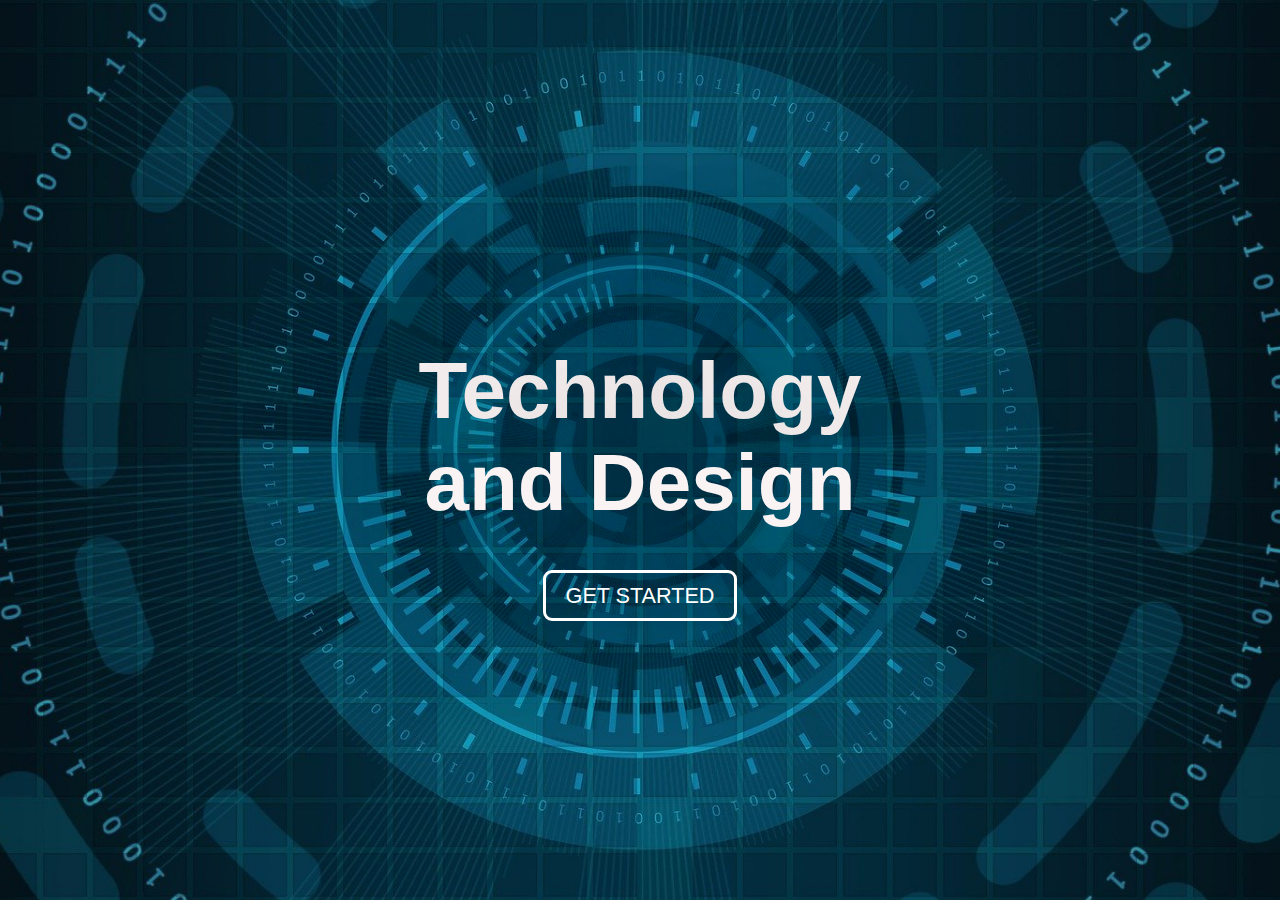
<file: index.html>
<!doctype html>
<head>
<meta charset="utf-8">
<meta name="description" content="Landing Page">
<meta name="keywords" content="HTML,CSS,XML,JavaScript,get started,enter here,entrance,begin here">
<meta name="author" content="Elease Utley">
<meta http-equiv="X-UA-Compatible" content="IE=edge">
<meta name="viewport" content="width=device-width, initial-scale=1">
<title> Landing Page</title>
<link rel="stylesheet" type="text/css" href="style.css">
</head>
<body>
<section class="intro">
<div class="inner">
<div class="content">
<h1> Technology and Design</h1>
<a class="btn" href="about.html"> Get Started</a>
</div>
</div>
</section>
</body>
</html>
</file>
<file: style.css>
@import url('https://fonts.google.com/css?family=Raleway');
@import url('https://fonts.google.com/css?family=Oswald');




#monitorbackground {
width: 100%;
height:200px;
background-image: url("images/monitor-1307227_1920.jpg"),url("images/monitor-1307227_1920.jpg");
background-repeat: no repeat;
background-position: center,top left;
background-size: 300px,100%;
}

#background {
width: 100%;
height:200px;
background-image: url("images/network-3537401_1920.jpg"),url("images/network-3537401_1920.jpg");
background-repeat: no repeat;
background-position: center,top left;
background-size: 300px,100%;
}

#contractbackground {
width: 100%;
height:200px;
background-image: url("images/notebook-1280538_1280.jpg"),url("images/notebook-1280538_1280.jpg");
background-repeat: no repeat;
background-position: center,top left;
background-size: 300px,100%;
}


#macrobackground {
width: 100%;
height:200px;
background-image: url("images/macro-1452987_1920.jpg"),url("images/macro-1452987_1920.jpg");
background-repeat: no repeat;
background-position: center,top left;
background-size: 300px,100%;
}

#ballbackground {
width: 100%;
height:200px;
background-image:url("images/ball-63527_1920.jpg");url("images/ball-63527_1920.jpg");
background-repeat: no repeat;
background-position: center,top left;
background-size: 300px,100%;
}

#computerbackground {
width: 100%;
height:200px;
background-image: url("images/computer-820281_1920.jpg"),url("images/ball-63527_1920.jpg");
background-repeat: no repeat;
background-size: 300px,100%;
}


html,body {
margin: 0;
padding:0;
height: 100%;
width: 100%;
}

.intro{
height: 100%;
width: 100%;
margin: auto;
background: url(images/cyber-3400789_1920.jpg) no-repeat 50% 50%;
display: table;
top: 0;
background-size: cover;
}

.intro .inner{
display: table-cell;
vertical-align: middle;
width: 100%;
max-width: none;
}

.content {
max-width: 500px;
margin: 0 auto;
text-align: center;
}

.content h1 {
font-family: 'Raleway', sans-serif;
color: #F9F3F4;
text-shadow: 0px 0px 300px #000;
font-size: 500%;
}

.btn {
border-radius: 9px;
font-family: 'Oswald', sans-serif;
color: #fff;
font-size: 135%;
padding: 10px 20px;
border: solid #fff 3px;
text-transform: uppercase;
text-decoration: none;
}

.btn:hover {
color: #fff;
border: solid blue 3px;
}



body{
  font-family:"Tahoma", sans-serif;
  background:#333;
  color:#fff;
}

h2{
  text-align:center;
}

.col{
  float:left;
  width:33.3%;
  padding:8px;
  box-sizing:border-box;
}

.price-box{
  background:#fff;
  color:#555;
  list-style-type:none;
  border:1px solid #555;
  margin:0;
  padding:0;
  transition:0.3s;
}

.price-box:hover, .price-box.best{
  box-shadow: 0 10px 15px 0 #000;
}

.price-box .header{
  background-color:#111;
  color:#fff;
  font-size:25px;
}

.price-box .header.header-green{
  background-color:#4CAf50;
}

.price-box li{
  padding:20px;
  border-bottom:1px solid #eee;
  text-align:center;
}

.price-box .emph{
  background-color:#f4f4f4;
  font-ize:20px;
}

.button{
  background-color:#4CAf50;
  border:none;
  color:#fff;
  padding: 10px 15px;
  text-align:center;
  text-decoration:none;
  font-size:18px;
}

@media(max-width:700px){
  .col{
    width:100%;
  }
}

@charset "UTF-8";
.container {
	background-color: #FFFFFF;
	width: 90%;
	margin-left: auto;
	margin-right: auto;
	border-bottom-width: 0px;
	padding-left: 0px;
	padding-top: 0px;
	padding-right: 0px;
	padding-bottom: 0px;
}
.row {
	width: 100%;
	margin-top: 0px;
	margin-right: 0px;
	margin-bottom: 0px;
	margin-left: 0px;
	padding-top: 0px;
	padding-right: 0px;
	padding-bottom: 0px;
	padding-left: 0px;
	display: inline-block
}
.row.blockDisplay {
	display: block;
}
.column_half {
	width: 50%;
	float: left;
	margin-top: 0px;
}
.columns {
	width: 25%;
	float: left;
	font-family: "Source Sans Pro";
	color: #A5A5A5;
	line-height: 24px;
	padding-top: 10px;
	padding-bottom: 10px;
	text-align: justify;
	margin-top: 15px;
	margin-bottom: 15px;
	padding-left: 0px;
	padding-right: 0px;
	margin-left: 0px;
	margin-right: 0px;
}
.row .columns p {
	padding-left: 10%;
	padding-right: 10%;
}
.container .columns h4 {
	text-align: center;
	color: #01B2D1;
}
.primary_header {
	width: 100%;
	background-image:linear-gradient(to bottom right, blue, yellow);
	padding-top: 10px;
	padding-bottom: 10px;
	clear: left;
	border-bottom: 2px solid #2C9AB7;
        
}

secondary heading goes here
.container .secondary_header ul {
	margin-top: 0%;
	margin-right: auto;
	margin-bottom: 0px;
	margin-left: auto;
	padding-top: 0px;
	padding-right: 0px;
	padding-bottom: 15px;
	padding-left: 0px;
	width: 100%;
}
.secondary_header ul li {
	list-style: none;
	float: left;
	margin-right: auto;
	margin-top: 0px;
	font-family: "Source Sans Pro";
	font-weight: normal;
	color: #FFFFFF;
	letter-spacing: 1px;
	margin-left: auto;
	text-align: center;
	width: 22%;
        padding: 10px;
	transition: all 0.3s linear;
}
.secondary_header ul li:hover {
	color: #717070;
	cursor: pointer;
}

nav li {
float: left;
width: 100px;
height: 40px;
line-height: 40px;
text-align: center;
background-color: lightblue;
position: relative;
}
nav {
margin: 100px 60px;
}

nav ul {
list-style: none;
margin: 0;
padding: 0;
}
nav li {
float: left;
width: 100px;
height: 40px;
line-height: 40px;
text-align: center;
background-color: lightgrey;
}

nav li a {
border: 1px solid midnightblue;
width: 100%;
height: 100%;
display: block;
color: blue; 
text-decoration: none;
}
nav li a:hover {
background-color: lightseagreen;
}
nav ul.sub {
position: absolute;
display: none;
width: 100%;
height: 100%;
}
 nav ul.sub li ul.sub {
            top:0;
            left: 160px;
}
.left_article {
	background-color: #FFFFFF;
	width: 60%;
	float: left;
	font-family: "Source Sans Pro";
	color: #343434;
	padding-bottom: 15px;
}
.noDisplay {
	display: none;
}
.container .left_article h3 {
	padding-left: 5%;
	padding-right: 5%;
	margin-top: 5%;
	color: #717070;
	font-weight: bold;
	text-transform: uppercase;
}
.container .left_article p {
	padding-left: 5%;
	padding-right: 5%;
	text-align: justify;
	line-height: 24px;
	margin-top: 30px;
	margin-bottom: 15px;
	color: #B3B3B3;
}
.right_article {
	width: 40%;
	float: left;
	background-color: #F6F6F6;
}
.container .right_article ul {
	margin-top: 0px;
	margin-right: 0px;
	margin-bottom: 0px;
	margin-left: 0px;
	padding-top: 0px;
	padding-right: 0px;
	padding-bottom: 0px;
	padding-left: 0px;
}
.right_article ul li {
	font-family: "Source Sans Pro";
	list-style: none;
	text-align: center;
	background-color: #B3B3B3;
	width: 90%;
	margin-left: auto;
	margin-right: auto;
	margin-top: 10px;
	margin-bottom: 10px;
	padding-top: 15px;
	padding-bottom: 15px;
	color: #FFFFFF;
	font-weight: bold;
	border-radius: 0px;
	transition: all 0.3s linear;
	border-left: 5px solid #717070;
}
.right_article ul li:hover {
	background-color: #717070;
	cursor: pointer;
}
.footer {
	background-color: #717070;
        clear: left;
        padding-top: 20px;
        padding-bottom: 20px;
       
}
.title {
	font-weight: bold;
	font-style: normal;
	font-family: "Source Sans Pro";
	text-align: center;
	color: #FFFFFF;
	letter-spacing: 2px;
}

.left_half {
	background-color: #52BAD5;
}
.container .column_half.left_half h2 {
	color: #FFFFFF;
	font-family: "Source Sans Pro";
	text-align: center;
}

.column_title {
	padding-top: 25px;
	padding-bottom: 25px;
}
.copyright {
	text-align: center;
	background-color: #717070;
	color: #FFFFFF;
	text-transform: uppercase;
	font-weight: lighter;
	letter-spacing: 2px;
	border-top-width: 2px;
	font-family: "Source Sans Pro";
}
body {
	margin-top: 0px;
	margin-right: 0px;
	margin-bottom: 0px;
	margin-left: 0px;
}

@media (max-width: 320px) {
.secondary_header ul li {
	float: none;
	margin-top: 28px;
	margin-left: 0px;
	width: 100%;
}
.container .secondary_header ul {
	margin-top: 0px;
	margin-right: 0px;
	margin-bottom: 0px;
	margin-left: 0px;
	padding-top: 0px;
	padding-right: 0px;
	padding-bottom: 0px;
	padding-left: 0px;
	height: auto;
	width: 100%;
	text-align: center;
}
.secondary_header {
	margin-top: 0px;
	margin-right: 0px;
	margin-bottom: 0px;
	margin-left: 0px;
	padding-top: 1px;
	padding-bottom: 40px;
}
.left_article {
	width: 100%;
	height: auto;
}
.right_article {
	width: 100%;
	height: auto;
}

.columns {
	width: 100%;
	margin-top: 0px;
	margin-right: 0px;
	margin-bottom: 0px;
	margin-left: 0px;
	padding-top: 0PX;
	padding-right: 0PX;
	padding-bottom: 0PX;
	padding-left: 0PX;
}
.columns p {
	padding-left: 10px;
	padding-right: 10px;
}

.copyright {
	padding-top: 25px;
	padding-bottom: 0px;
	margin-bottom: 0px;
}
.container .left_article h3 {
	margin-top: 30px;
}

.container .secondary_header {
}


@media (min-width: 321px) and (max-width: 768px) {
.secondary_header ul li {
	float: none;
	margin-top: 28px;
	margin-left: 0px;
	width: 100%;
}
.container .secondary_header ul {
	margin-top: 0px;
	margin-right: 0px;
	margin-bottom: 0px;
	margin-left: 0px;
	padding-top: 0px;
	padding-right: 0px;
	padding-bottom: 0px;
	padding-left: 0px;
	height: auto;
	width: 100%;
	text-align: center;
}
.secondary_header {
	margin-top: 0px;
	margin-right: 0px;
	margin-bottom: 0px;
	margin-left: 0px;
	padding-top: 1px;
	padding-bottom: 40px;
}
.left_article {
	width: 100%;
	height: auto;
}
.right_article {
	width: 100%;
	height: auto;
	padding-bottom: 25px;
}

.columns {
	width: 100%;
	margin-top: 6px;
	margin-right: 0px;
	margin-bottom: 6px;
	margin-left: 0px;
	padding-top: 0px;
	padding-right: 0px;
	padding-bottom: 0px;
	padding-left: 0px;
}
.columns p {
	padding-left: 14px;
	padding-right: 14px;
}
.column_half.left_half {
	width: 100%;
}
.column_half.right_half {
	width: 100%;
}
}

@media (min-width: 769px) and (max-width: 1000px) {
.secondary_header {
	overflow: auto;
	padding-top: 30px;
	padding-bottom: 30px;
}
.secondary_header ul li {
	margin-top: 10px;
	margin-right: 7%;
	margin-bottom: 10px;
	margin-left: 7%;
}
.left_article {
	height: auto;
}
.right_article {
	height: auto;
	padding-bottom: 27px;
}
body{
  font-family:"Tahoma", sans-serif;
  background:#333;
  color:#fff;
}

h2{
  text-align:center;
}

.col{
  float:left;
  width:33.3%;
  padding:8px;
  box-sizing:border-box;
}


.placeholder {
width: 100%;
margin-left: 0px;
margin-right: 0px;
padding-left: 0px;
padding-right: 0px;
}
</file>
